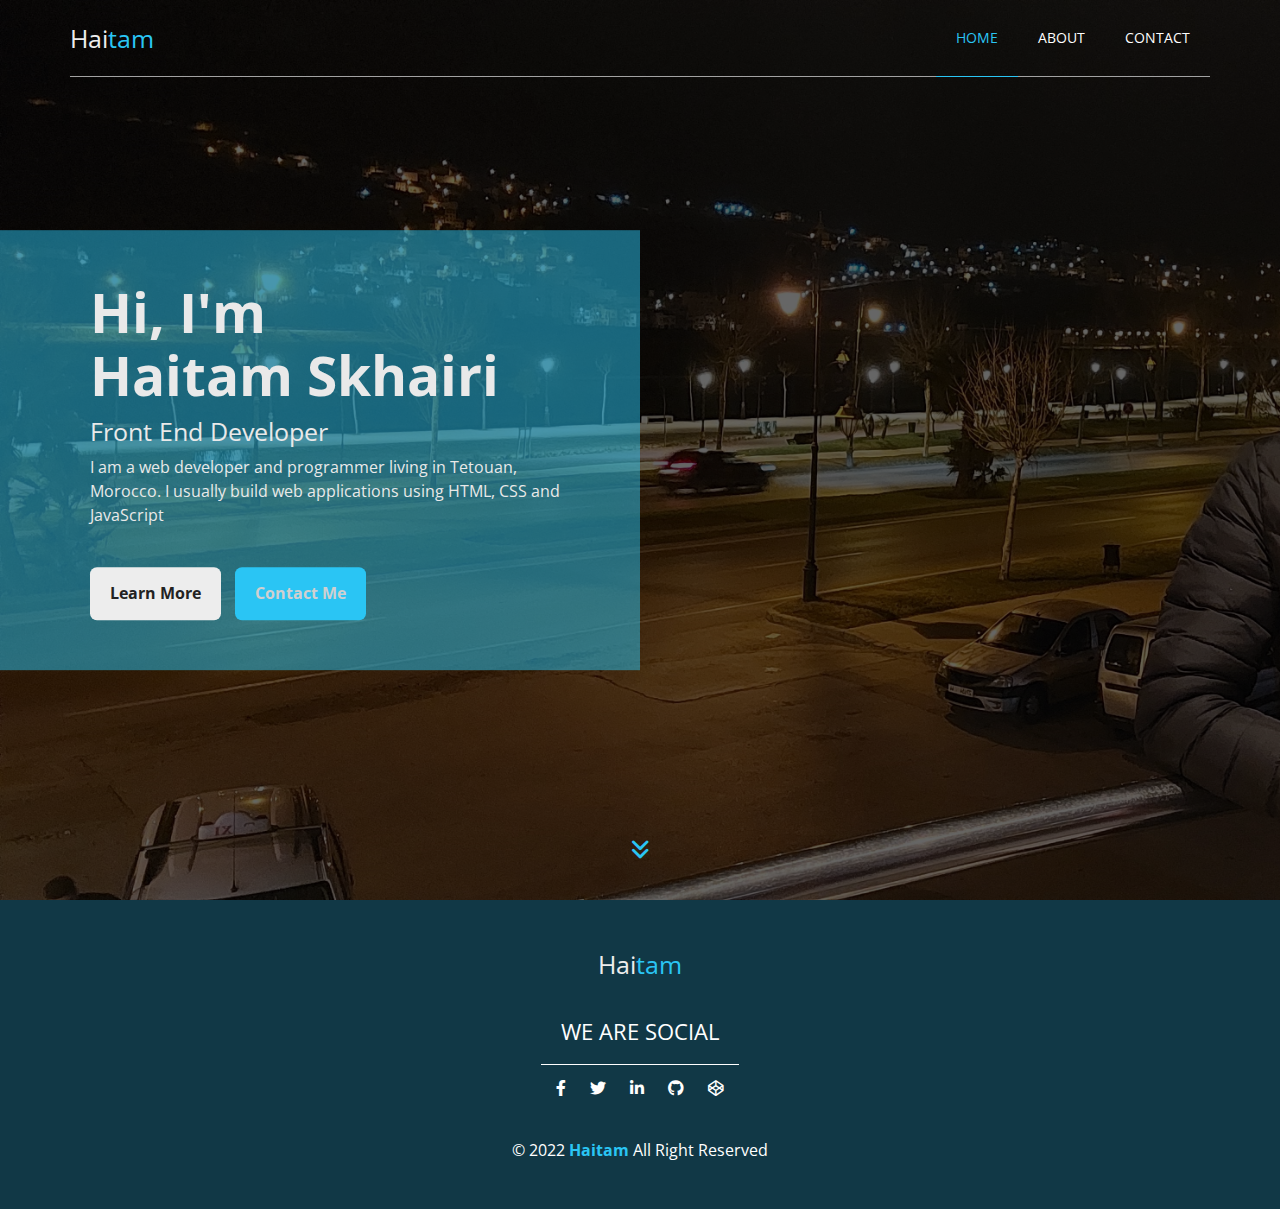
<file: index.html>
<!DOCTYPE html>
<html lang="en">

<head>
    <meta charset="UTF-8">
    <meta http-equiv="X-UA-Compatible" content="IE=edge">
    <meta name="viewport" content="width=device-width, initial-scale=1.0">
    <meta name="description" content="Haitam Skhairi - Portfolio">
    <!-- This is Main Kasper css file -->
    <link rel="stylesheet" href="css/style.css">
    <!-- Rander all elements normaly -->
    <link rel="stylesheet" href="css/normalize.css">
    <!-- This is font awesome css -->
    <link rel="stylesheet" href="css/all.min.css">
    <!-- Google Fonts -->
    <link rel="preconnect" href="https://fonts.googleapis.com">
    <link rel="preconnect" href="https://fonts.gstatic.com" crossorigin>
    <link rel="stylesheet"
        href="https://fonts.googleapis.com/css2?family=Open+Sans:wght@300;400;500;600;700;800&family=Work+Sans:wght@200;300;400;500;600;700;800&display=swap">
    <title>Haitam Skhairi</title>
</head>

<body>

    <!-- Scrolling Button -->
    <button class="button-scroll-top"></button>
    <!-- Start Header -->
    <div class="header">
        <div class="container">

            <a class="logo" href="./index.html">Hai<span>tam</span></a>

            <nav>
                <i class="fas fa-bars toggle-icon"></i>
                <ul class="links">
                    <li><a class="home active" href="./index.html">Home</a></li>
                    <li><a href="./about.html">About</a></li>
                    <li><a href="./contact.html">Contact</a></li>
                </ul>
            </nav>

            <!-- Toggel Menu -->

            <div class="toggle-menu">
                <ul>
                    <li><a href="./index.html">Home</a></li>
                    <li><a href="./about.html">About</a></li>
                    <li><a href="./contact.html">Contact</a></li>
                </ul>
            </div>

        </div>
    </div>
    <!-- End Header -->

    <!-- Start Landing -->
    <div class="landing">
        <div class="overly"></div>
        <div class="text">
            <div class="content">
                <h1>Hi, I'm<br>Haitam Skhairi</h1>
                <h2>Front End Developer</h2>
                <p>I am a web developer and programmer living in Tetouan, Morocco. I usually build web applications
                    using HTML, CSS and JavaScript</p>
                <div class="buttons">
                    <span>
                        <a href="./about.html">Learn More</a>
                    </span>
                    <span>
                        <a href="./contact.html">Contact Me</a>
                    </span>
                </div>
            </div>
        </div>

        <a href="#footer" class="go-down" name="Move Down">
            <i class="fas fa-angle-double-down fa-2x"></i>
        </a>
    </div>
    <!-- End Landing -->

    <!-- Start Footer -->
    <div class="footer overly" id="footer">
        <div class="container">
            <div class="logo"><a class="logo" href="./index.html">Hai<span>tam</span></a></div>
            <p>we are social</p>
            <ul class="icons">
                <li>
                    <a href="https://www.facebook.com/haitam.skhairi" target="_blank">
                        <i class="fab fa-facebook-f"></i>
                    </a>
                </li>
                <li>
                    <a href="https://twitter.com/skhairi_haitam" target="_blank">
                        <i class="fab fa-twitter"></i>
                    </a>
                </li>
                <li>
                    <a href="https://www.linkedin.com/in/haitam-skhairi/" target="_blank">
                        <i class="fa-brands fa-linkedin-in"></i>
                    </a>
                </li>
                <li>
                    <a href="https://github.com/haitam-skhairi" target="_blank">
                        <i class="fa-brands fa-github"></i>
                    </a>
                </li>
                <li>
                    <a href="https://codepen.io/haitam-skhairi-the-scripter" target="_blank">
                        <i class="fa-brands fa-codepen"></i>
                    </a>
                </li>
            </ul>
            <p>
                &copy; 2022 <a href="./index.html" target="">Haitam</a>
                All Right
                Reserved
            </p>
        </div>
    </div>
    <!-- Start Footer -->
    <script src="main.js"></script>
</body>

</html>
</file>
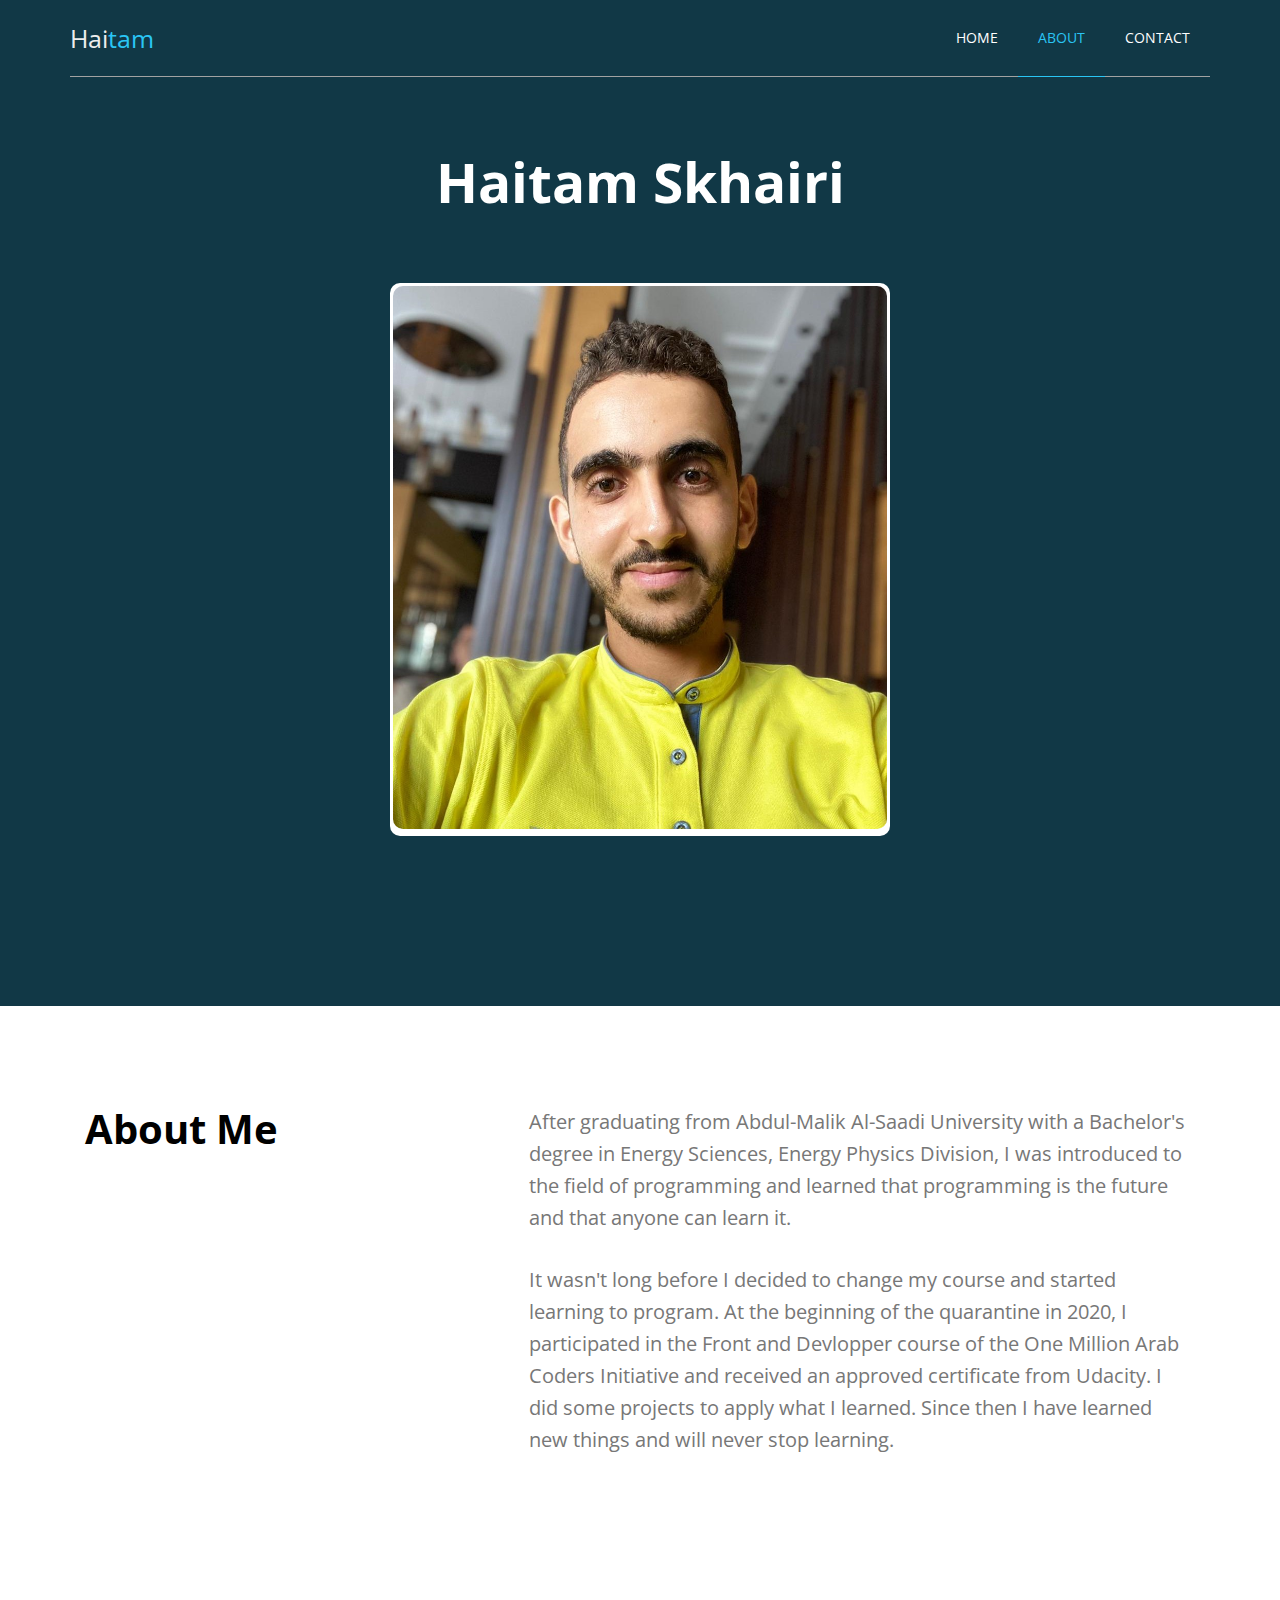
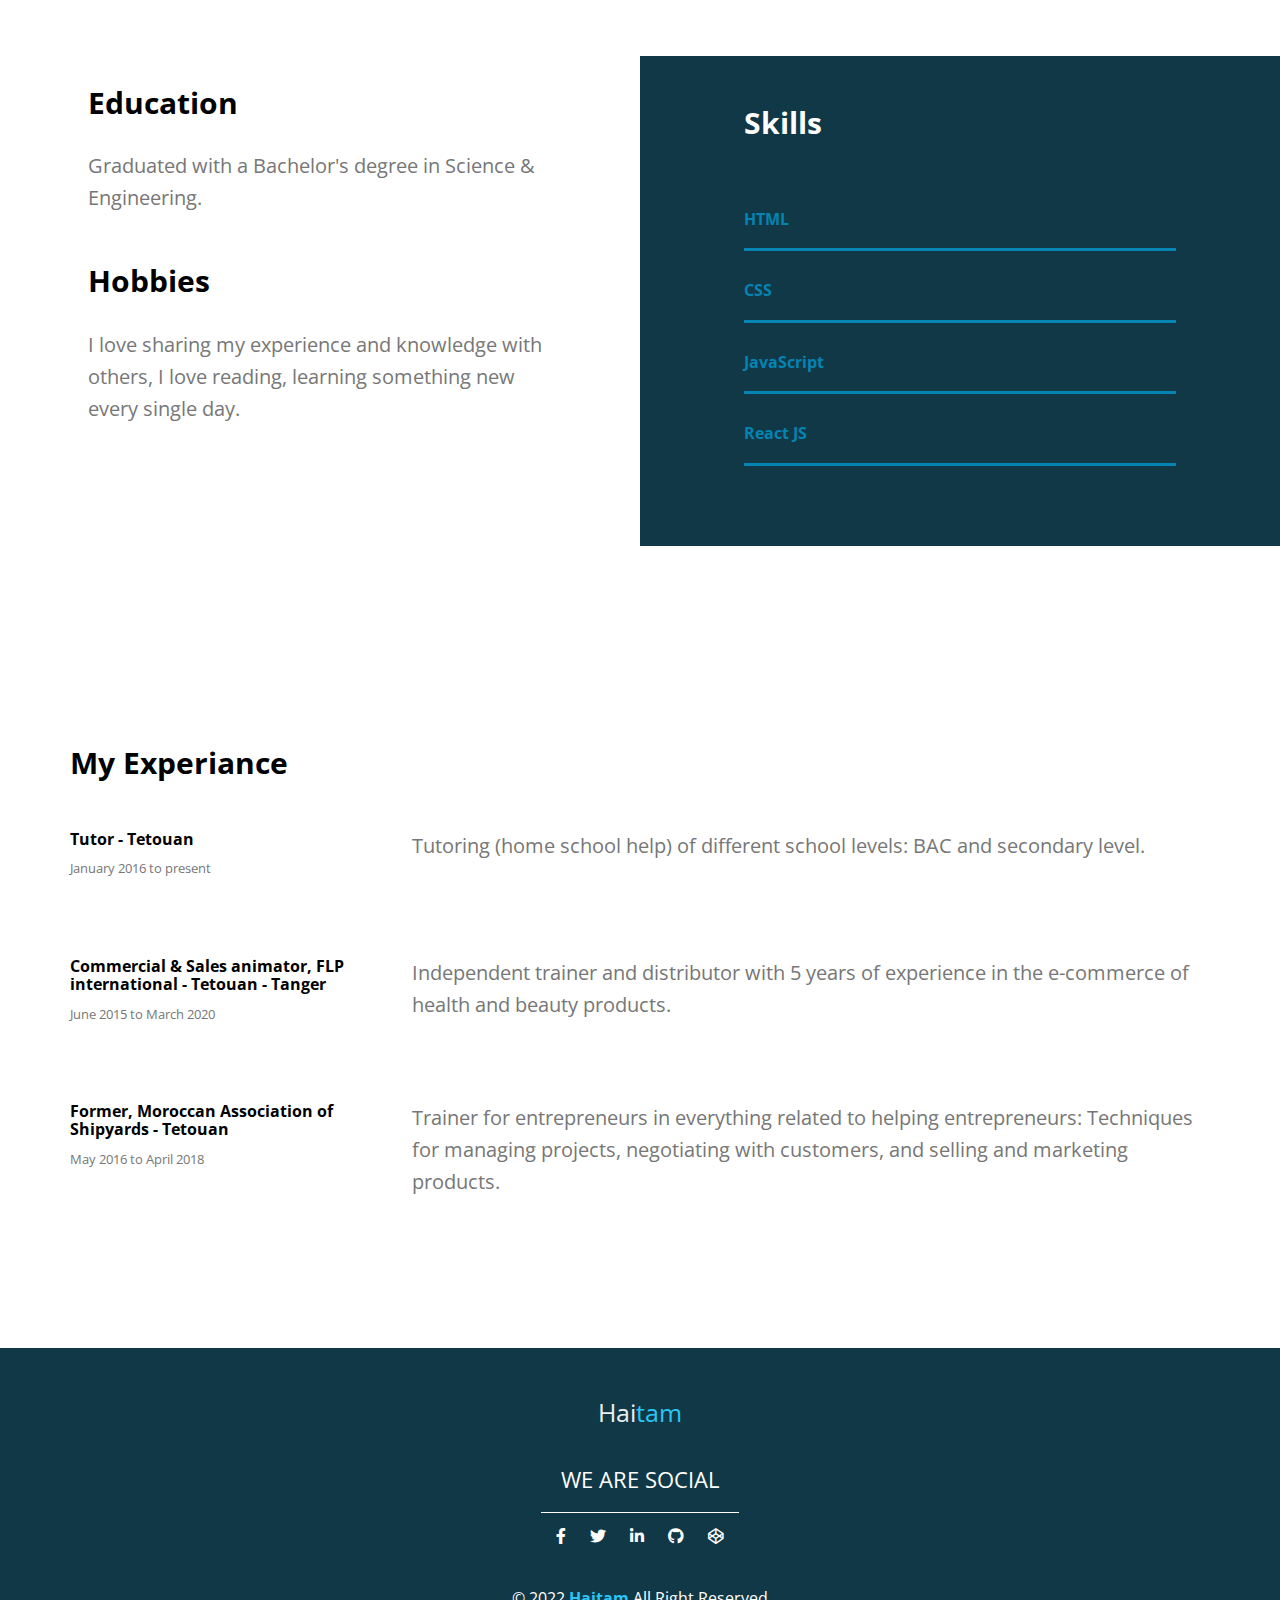
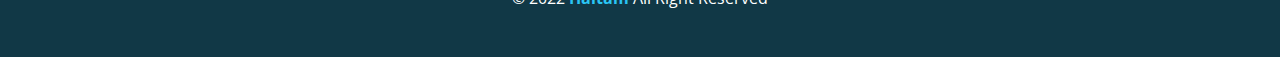
<file: about.html>
<!DOCTYPE html>
<html lang="en">

<head>
    <meta charset="UTF-8">
    <meta http-equiv="X-UA-Compatible" content="IE=edge">
    <meta name="viewport" content="width=device-width, initial-scale=1.0">
    <meta name="description" content="Haitam Skhairi - Portfolio">
    <!-- This is Main Kasper css file -->
    <link rel="stylesheet" href="css/style.css">
    <link rel="stylesheet" href="css/about.css">
    <!-- Rander all elements normaly -->
    <link rel="stylesheet" href="css/normalize.css">
    <!-- This is font awesome css -->
    <link rel="stylesheet" href="css/all.min.css">
    <!-- Google Fonts -->
    <link rel="preconnect" href="https://fonts.googleapis.com">
    <link rel="preconnect" href="https://fonts.gstatic.com" crossorigin>
    <link rel="stylesheet"
        href="https://fonts.googleapis.com/css2?family=Open+Sans:wght@300;400;500;600;700;800&family=Work+Sans:wght@200;300;400;500;600;700;800&display=swap">
    <title>Haitam Skhairi</title>
</head>

<body>

    <!-- Scrolling Button -->
    <button class="button-scroll-top"></button>
    <!-- Start Header -->
    <div class="header">
        <div class="container">

            <a class="logo" href="./index.html">Hai<span>tam</span></a>

            <nav>
                <i class="fas fa-bars toggle-icon"></i>
                <ul class="links">
                    <li><a class="home" href="./index.html">Home</a></li>
                    <li><a class="active" href="./about.html">About</a></li>
                    <li><a href="./contact.html">Contact</a></li>
                </ul>
            </nav>

            <!-- Toggel Menu -->

            <div class="toggle-menu">
                <ul>
                    <li><a href="./index.html">Home</a></li>
                    <li><a href="./about.html">About</a></li>
                    <li><a href="./contact.html">Contact</a></li>
                </ul>
            </div>

        </div>
    </div>
    <!-- End Header -->

    <!-- Start Landing About Page -->
    <div class="landing-about">

        <div class="container">
            <h1>Haitam Skhairi</h1>
            <div class="image">
                <img src="./images/haitam.about.jpg" alt="haitam-about">
            </div>
        </div>

    </div>
    <!-- End Landing About Page -->

    <!-- Start About -->
    <div class="about">

        <div class="container">
            <h2>About Me</h2>
            <div class="content">
                <p>
                    After graduating from Abdul-Malik Al-Saadi University with a Bachelor's degree in Energy Sciences,
                    Energy Physics Division, I was introduced to the field of programming and learned that programming
                    is the future and that anyone can learn it.
                </p>
                <p>
                    It wasn't long before I decided to change my course and started learning to program.
                    At the beginning of the quarantine in 2020, I participated in the Front and Devlopper course of the
                    One Million Arab Coders Initiative and received an approved certificate from Udacity.
                    I did some projects to apply what I learned.
                    Since then I have learned new things and will never stop learning.
                </p>
            </div>
        </div>

    </div>
    <!-- End About -->

    <!-- Start About Me  -->

    <div class="about-me">

        <!-- Start Knowledge : Education & Hobbies -->

        <div class="knowledge">

            <div class="box">

                <div class="education">

                    <h2>Education</h2>
                    <div class="content">
                        <p>
                            Graduated with a Bachelor's degree in Science & Engineering.
                        </p>
                    </div>

                </div>

                <div class="hobbies">

                    <h2>Hobbies</h2>
                    <div class="content">
                        <p>
                            I love sharing my experience and knowledge with others,
                            I love reading, learning something new
                            every single day.
                        </p>
                    </div>

                </div>
            </div>

        </div>

        <!-- End Knowledge : Education & Hobbies -->

        <!-- Start Skills -->

        <div class="skills">

            <div class="box">

                <h2>Skills</h2>

                <div class="prog-holder">
                    <h4>HTML</h4>
                    <div class="prog">
                        <span style="width: 0" data-width="80%"></span>
                    </div>
                </div>

                <div class="prog-holder">
                    <h4>CSS</h4>
                    <div class="prog">
                        <span style="width: 0" data-width="85%"></span>
                    </div>
                </div>

                <div class="prog-holder">
                    <h4>JavaScript</h4>
                    <div class="prog">
                        <span style="width: 0" data-width="60%"></span>
                    </div>
                </div>

                <div class="prog-holder">
                    <h4>React JS</h4>
                    <div class="prog">
                        <span style="width: 0" data-width="50%"></span>
                    </div>
                </div>
            </div>

        </div>

        <!-- End Skills -->
    </div>

    <!-- End About Me -->

    <!-- Start My Experience -->

    <div class="experiance">

        <div class="container">

            <h2>My Experiance</h2>

            <div class="box">

                <div class="title">
                    <h4>Tutor - Tetouan</h4>
                    <span>January 2016 to present</span>
                </div>
                <div class="content">
                    <p>
                        Tutoring (home school help) of different school levels:
                        BAC and secondary level.
                    </p>
                </div>

            </div>

            <div class="box">

                <div class="title">
                    <h4>Commercial & Sales animator, FLP international - Tetouan - Tanger</h4>
                    <span>June 2015 to March 2020</span>
                </div>

                <div class="content">
                    <p>
                        Independent trainer and distributor with 5 years of
                        experience in the e-commerce of health and beauty products.
                    </p>
                </div>

            </div>

            <div class="box">


                <div class="title">
                    <h4>Former, Moroccan Association of Shipyards - Tetouan</h4>
                    <span>May 2016 to April 2018</span>
                </div>

                <div class="content">
                    <p>
                        Trainer for entrepreneurs in everything related to helping entrepreneurs: Techniques for
                        managing projects, negotiating with customers, and selling and marketing products.
                    </p>
                </div>

            </div>

        </div>

    </div>

    <!-- End My Experience -->

    <!-- Start Footer -->
    <div class="footer overly" id="footer">
        <div class="container">
            <div class="logo"><a class="logo" href="./index.html">Hai<span>tam</span></a></div>
            <p>we are social</p>
            <ul class="icons">
                <li>
                    <a href="https://www.facebook.com/haitam.skhairi" target="_blank">
                        <i class="fab fa-facebook-f"></i>
                    </a>
                </li>
                <li>
                    <a href="https://twitter.com/skhairi_haitam" target="_blank">
                        <i class="fab fa-twitter"></i>
                    </a>
                </li>
                <li>
                    <a href="https://www.linkedin.com/in/haitam-skhairi/" target="_blank">
                        <i class="fa-brands fa-linkedin-in"></i>
                    </a>
                </li>
                <li>
                    <a href="https://github.com/haitam-skhairi" target="_blank">
                        <i class="fa-brands fa-github"></i>
                    </a>
                </li>
                <li>
                    <a href="https://codepen.io/haitam-skhairi-the-scripter" target="_blank">
                        <i class="fa-brands fa-codepen"></i>
                    </a>
                </li>
            </ul>
            <p>
                &copy; 2022 <a href="./index.html" target="">Haitam</a>
                All Right
                Reserved
            </p>
        </div>
    </div>
    <!-- Start Footer -->
    <script src="main.js"></script>
</body>

</html>
</file>
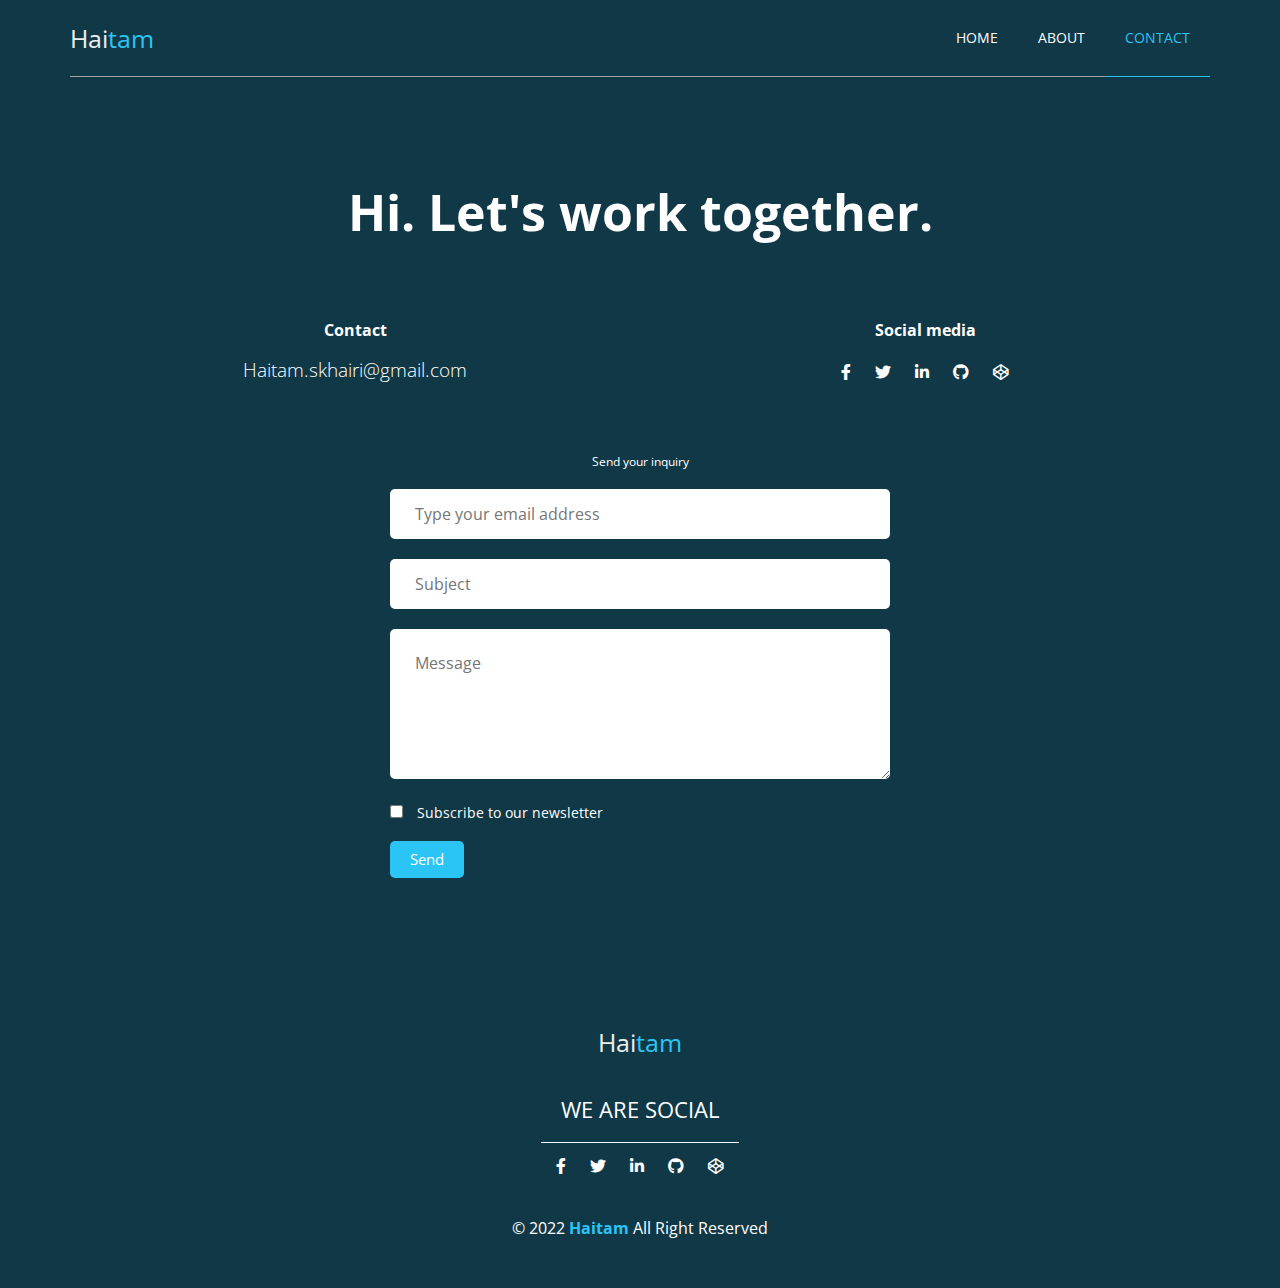
<file: contact.html>
<!DOCTYPE html>
<html lang="en">

<head>
    <meta charset="UTF-8">
    <meta http-equiv="X-UA-Compatible" content="IE=edge">
    <meta name="viewport" content="width=device-width, initial-scale=1.0">
    <meta name="description" content="Haitam Skhairi - Portfolio">
    <!-- This is Main Kasper css file -->
    <link rel="stylesheet" href="css/style.css">
    <link rel="stylesheet" href="css/contact.css">
    <!-- Rander all elements normaly -->
    <link rel="stylesheet" href="css/normalize.css">
    <!-- This is font awesome css -->
    <link rel="stylesheet" href="css/all.min.css">
    <!-- Google Fonts -->
    <link rel="preconnect" href="https://fonts.googleapis.com">
    <link rel="preconnect" href="https://fonts.gstatic.com" crossorigin>
    <link rel="stylesheet"
        href="https://fonts.googleapis.com/css2?family=Open+Sans:wght@300;400;500;600;700;800&family=Work+Sans:wght@200;300;400;500;600;700;800&display=swap">
    <title>Haitam Skhairi</title>
</head>

<body>

    <!-- Scrolling Button -->
    <button class="button-scroll-top"></button>
    <!-- Start Header -->
    <div class="header">
        <div class="container">

            <a class="logo" href="./index.html">Hai<span>tam</span></a>

            <nav>
                <i class="fas fa-bars toggle-icon"></i>
                <ul class="links">
                    <li><a class="home" href="./index.html">Home</a></li>
                    <li><a href="./about.html">About</a></li>
                    <li><a class="active" href="./contact.html">Contact</a></li>
                </ul>
            </nav>

            <!-- Toggel Menu -->

            <div class="toggle-menu">
                <ul>
                    <li><a href="./index.html">Home</a></li>
                    <li><a href="./about.html">About</a></li>
                    <li><a href="./contact.html">Contact</a></li>
                </ul>
            </div>

        </div>
    </div>
    <!-- End Header -->

    <!-- Start Contact Us -->
    <div class="contact">
        <div class="container">
            <div class="content">

                <h1>Hi. Let's work together.</h1>

                <div class="info">

                    <div class="mail">
                        <h4>Contact</h4>
                        <h3>
                            <a href="mailto:haitam.skhairi@gmail.com?subject=contact">Haitam.skhairi@gmail.com</a>
                        </h3>
                    </div>

                    <div class="social">
                        <h4>Social media</h4>
                        <ul class="icons">
                            <li>
                                <a href="https://www.facebook.com/haitam.skhairi" target="_blank">
                                    <i class="fab fa-facebook-f"></i>
                                </a>
                            </li>
                            <li>
                                <a href="https://twitter.com/skhairi_haitam" target="_blank">
                                    <i class="fab fa-twitter"></i>
                                </a>
                            </li>
                            <li>
                                <a href="https://www.linkedin.com/in/haitam-skhairi/" target="_blank">
                                    <i class="fa-brands fa-linkedin-in"></i>
                                </a>
                            </li>
                            <li>
                                <a href="https://github.com/haitam-skhairi" target="_blank">
                                    <i class="fa-brands fa-github"></i>
                                </a>
                            </li>
                            <li>
                                <a href="https://codepen.io/haitam-skhairi-the-scripter" target="_blank">
                                    <i class="fa-brands fa-codepen"></i>
                                </a>
                            </li>
                        </ul>
                    </div>

                </div>

                <p>Send your inquiry</p>

                <form action="" method="get">

                    <div class="user">
                        <input type="email" name="email" id="" placeholder="Type your email address" required>
                    </div>

                    <div class="user">
                        <input type="text" name="text" id="" placeholder="Subject" required>
                    </div>

                    <div class="user">
                        <textarea name="message" id="" placeholder="Message" required></textarea>
                    </div>

                    <div class="checkbox">
                        <input type="checkbox" name="checked">
                        <label for="">Subscribe to our newsletter</label>
                    </div>

                    <div class="submit">
                        <input type="submit" value="Send">
                    </div>

                </form>

            </div>
        </div>
    </div>
    <!-- End Contact Us -->


    <!-- Start Footer -->
    <div class="footer" id="footer">
        <div class="container">
            <div class="logo"><a class="logo" href="./index.html">Hai<span>tam</span></a></div>
            <p>we are social</p>
            <ul class="icons">
                <li>
                    <a href="https://www.facebook.com/haitam.skhairi" target="_blank">
                        <i class="fab fa-facebook-f"></i>
                    </a>
                </li>
                <li>
                    <a href="https://twitter.com/skhairi_haitam" target="_blank">
                        <i class="fab fa-twitter"></i>
                    </a>
                </li>
                <li>
                    <a href="https://www.linkedin.com/in/haitam-skhairi/" target="_blank">
                        <i class="fa-brands fa-linkedin-in"></i>
                    </a>
                </li>
                <li>
                    <a href="https://github.com/haitam-skhairi" target="_blank">
                        <i class="fa-brands fa-github"></i>
                    </a>
                </li>
                <li>
                    <a href="https://codepen.io/haitam-skhairi-the-scripter" target="_blank">
                        <i class="fa-brands fa-codepen"></i>
                    </a>
                </li>
            </ul>
            <p>
                &copy; 2022 <a href="./index.html" target="">Haitam</a>
                All Right
                Reserved
            </p>
        </div>
    </div>
    <!-- Start Footer -->
    <script src="main.js"></script>
</body>

</html>
</file>
<file: css/style.css>
/* Start Variables */
:root {
  --main-color: #2ac5f4;
  --transparent-color: rgba(42, 197, 244, 0.5);
  --padding-section: 100px;
}

/* End Variables */

/* Start Window Style */

html {
  scroll-behavior: smooth
}

.button-scroll-top {
  width: 30px;
  height: 30px;
  padding: 10px;
  background-color: #0c3c4b;
  color: #ececec;
  border: 2px solid #ececec;
  border-radius: 4px;
  position: fixed;
  z-index: 3;
  bottom: 20px;
  right: 20px;
  cursor: pointer;
  display: none;
}

.button-scroll-top::before {
  content: '';
  position: absolute;
  left: 50%;
  top: 50%;
  transform: translate(-50%, -20%) rotateZ(-45deg);
  width: 10px;
  height: 10px;
  border: 3px solid white;
  border-bottom-color: transparent;
  border-left-color: transparent
}

.button-scroll-top.show {
  display: block;
}

/* End Window Style */

/* Start Component */

li {
  list-style: none;
}

a {
  text-decoration: none;
}

.overly {
  position: absolute;
  top: 0;
  left: 0;
  width: 100%;
  height: 100%;
  background-color: rgb(0 0 0 / 60%);
}

/* End Component */

/* Start Globales Rules */

* {
  box-sizing: border-box;
  --webkit-box-sizing: border-box;
  --moz-box-sizing: border-box;
  padding: 0;
  margin: 0;
}

body {
  margin-bottom: 500px;
  font-family: "Open Sans", sans-serif;
}

.container {
  padding-left: 15px;
  padding-right: 15px;
  margin-left: auto;
  margin-right: auto;
}

/* End Globale Rules */

/* Start Responsive Design */

@media (min-width: 768px) {
  /* Small Screens */
  .container {
    max-width: 735px;
  }
}

@media (min-width: 992px) {
  /* Medium Screens */
  .container {
    max-width: 970px;
  }
}

@media (min-width: 1200px) {
  /* big Screens */
  .container {
    max-width: 1170px;
  }
}

/* End Responsive Design */

/* Start Header */

.header {
  position: absolute;
  left: 0;
  width: 100%;
  z-index: 2;
}

.header .container {
  position: relative;
  display: flex;
  justify-content: space-between;
  align-items: center;
}

@media (max-width: 768px) {
  .header .container {
    padding: 20px 15px;
  }
}

.header .container::after {
  content: "";
  position: absolute;
  height: 1px;
  width: calc(100% - 30px);
  left: 15px;
  bottom: 0;
  background-color: #a2a2a2;
}

.header .logo {
  color: #ededed;
  text-decoration: none;
  font-size: 25px;
}

.header .logo span {
  color: var(--main-color);
}

.header nav {
  display: flex;
  justify-content: flex-end;
}

.header nav .toggle-icon {
  color: #fff;
  font-size: 22px;
  transition: .3s;
}

.header nav .toggle-icon:hover,
.header nav .toggle-icon.active {
  color: var(--main-color);
  transform: scale(1.1);
}

@media (min-width: 768px) {
  .header nav .toggle-icon {
    display: none;
  }
}

.header nav .links {
  display: flex;
}

.header nav .links li a {
  display: block;
  text-transform: uppercase;
  text-decoration: none;
  font-size: 14px;
  padding: 30px 20px;
  color: #ffffff;
}

@media (max-width: 768px) {
  .header nav .links {
    display: none;
  }
}

.header nav .links li a.active,
.header nav .links li a:hover {
  position: relative;
  z-index: 2;
  color: var(--main-color);
  border-bottom: 1px solid var(--main-color);
}

/* Start Toggle Menu */

.header .toggle-menu {
  padding: 10px;
  position: fixed;
  top: 80px;
  right: 0;
  width: 200px;
  height: calc(100vh - 90px);
  background-color: rgba(3, 121, 158, 0.7);
  transform: translateX(100%);
  transition: .5s;
}

@media (min-width: 768px) {
  .header .toggle-menu {
    display: none;
  }
}

.header .toggle-menu.open {
  transform: translateX(0);
}

.header .toggle-menu li {
  border-bottom: 1px solid #777;
  margin: 5px;
}

.header .toggle-menu li a {
  display: block;
  text-decoration: none;
  text-transform: uppercase;
  font-size: 14px;
  padding: 10px 20px;
  color: #fff;
  transition: .3s;
}

.header .toggle-menu li a:hover {
  margin-left: 10px;
  font-weight: bold;
  font-size: 16px;
}

/* Start Toggle Menu */
/* End Header */

/* Start Landing */

.landing {
  position: relative;
  color: #e9e9e9;
  background-image: url("../images/haitam-portfolio.jpg");
  background-size: cover;
  background-attachment: fixed;
  background-position: left top;
  height: 100vh;
}

.landing .text {
  display: flex;
  justify-content: flex-end;
  width: 50%;
  padding: 50px;
  position: absolute;
  left: 0;
  top: 50%;
  transform: translateY(-50%);
  background-color: var(--transparent-color);
}

.landing .text .content {
  max-width: 500px;
}

@media (max-width: 767px) {
  .landing .text {
    width: 100%;
  }
  .landing .text .content {
    max-width: 100%;
  }
}

.landing .text .content h1 {
  margin: 0 0 10px;
  font-size: 55px;
  font-weight: bold;
}

.landing .text .content h2 {
  margin: 0 0 10px;
  font-size: 25px;
  font-weight: normal;
}

.landing .text .content p {
  margin: 0 0 40px;
  font-size: 16px;
  line-height: 1.5;
}

@media (max-width: 767px) {
  .landing .text .content h1 {
    margin-bottom: 5px;
    font-size: 40px;
  }
  .landing .text .content h2 {
    margin-bottom: 5px;
    font-size: 20px;
  }
  .landing .text .content p {
    margin-bottom: 30px;
    font-size: 15px;
    line-height: 1.3;
  }
}

.landing .text .content .buttons span {
  display: inline-block;
  font-weight: bold;
  cursor: pointer;
}

.landing .text .content .buttons span a {
  text-decoration: none;
  padding: 17px 20px;
  border-radius: 7px;
  transition: .3s;
  display: block;
}

.landing .text .content .buttons span:first-child a {
  margin-right: 10px;
  color: #222;
  background-color: #ededed;
}
.landing .text .content .buttons span:first-child:hover a {
  background-color: #c3c3c3;
}
@media (max-width: 767px) {
  .landing .text .content .buttons span {
    font-size: 13px;
    padding: 12px 8px;
    border-radius: 5px;
  }
  .landing .text .content .buttons span:first-child a {
    margin-right: 0;
  }
}
.landing .text .content .buttons span:last-child a {
  color: #d0d0d0;
  background-color: var(--main-color);
}
.landing .text .content .buttons span:last-child:hover a {
  background-color: #209abf;
}
.landing .change-background {
  position: absolute;
  top: 50%;
  transform: translateY(-50%);
}
@media (max-width: 767px) {
  .landing .change-background {
    font-size: 1.5em;
  }
}

.landing .go-down {
  color: var(--main-color);
  position: absolute;
  bottom: 40px;
  left: 50%;
  transform: translateX(-50%);
}
.landing .go-down i {
  font-size: 22px;
  animation: bouncing 1.5s infinite;
}

/* End Landing */

/* Start Footer */

.footer {
  padding-top: calc(var(--padding-section) / 2);
  padding-bottom: calc(var(--padding-section) / 2);
  background-color: #113846;
  background-size: cover;
  text-align: center;
  position: relative;
}
.footer .container {
  color: #ffffff;
  position: relative;
}
.footer .logo {
  color: #ededed;
  text-decoration: none;
  font-size: 25px;
}
.footer .logo span {
  color: var(--main-color);
}
.footer p:first-of-type {
  width: fit-content;
  font-size: 22px;
  text-transform: uppercase;
  margin: auto;
  margin-top: 20px;
  padding: 20px;
  border-bottom: 1px solid #ffffff;
}
.icons {
  margin-top: 10px;
}
.icons li {
  display: inline-block;
}
.icons a {
  text-decoration: none;
  color: #fff;
  margin: 0 5px;
}
.icons i {
  padding: 5px;
}
.footer p:last-of-type {
  margin-top: 40px;
}
.footer p:last-of-type a {
  text-decoration: none;
  font-weight: bold;
  color: var(--main-color);
}

/* End Footer */

/* Animation */

@keyframes bouncing {
  0%,
  10%,
  20%,
  40%,
  50%,
  80%,
  100% {
      transform: translateY(0);
  }
  30%,
  60% {
      transform: translateY(-15px);
  }
}
</file>
<file: css/about.css>
/* Start Landing About Page */

.landing-about {
    background-color: #113846;
    padding: 150px 0 var(--padding-section);
}

.landing-about h1 {
    text-align: center;
    color: white;
    margin: 0;
    font-size: 55px;
}

.landing-about .image {
    max-width: 500px;
    border-radius: 10px;
    padding: 3px;
    background-color: white;
    margin: 70px auto;
}

.landing-about .image img {
    width: 100%;
    height: 100%;
    border-radius: 10px;
}
/* End Landing About Page */

/* Start About */

.about {
    position: relative;
    padding: var(--padding-section) 0px;
}

.about .container {
    padding: 0 30px;
    display: flex;
}

.about h2 {
    width: 40%;
    font-size: 40px;
    margin-bottom: 30px;
}
.about .content {
    width: 60%;
}
.about .content p {
    font-size: 20px;
    line-height: 1.6;
    color: #777;
}

.about .content p:first-child {
    margin-bottom: 30px;
}

@media (max-width: 768px) {
    .about .container {
        flex-direction: column;
    }
    .about h2,
    .about .content {
        width: 100%;
    }
}

/* End About */

/*  Start About Me */

.about-me {
    display: flex;
    padding: var(--padding-section) 0;
}

@media (max-width: 768px) {
    .about-me {
        flex-direction: column;
        padding-top: 0;
        padding-bottom: 0;
    }
}

.about-me h2 {
    font-size: 30px;
    margin-bottom: 30px;
}

.about-me .knowledge,
.about-me .skills {
    width: 50%;
    padding: 30px;
}

@media (max-width: 768px) {
    .about-me .knowledge {
        width: 100%;
    }
}

.about-me .box {
    width: 80%;
    margin: 0 auto;
}

@media (max-width: 768px) {
    .about-me .box {
        width: 100%;
    }
}

.about-me .knowledge .education,
.about-me .knowledge .hobbies {
    margin-bottom: 50px;
}

.about-me .knowledge p {
    font-size: 20px;
    line-height: 1.6;
    color: #777;
}

.about-me .skills {
    background-color: #113846;
    padding: 50px;
}

@media (max-width: 768px) {
    .about-me .skills {
        width: 100%;
    }
}

.about-me .skills h2 {
    color: #fff;
    margin-bottom: 70px;
}

.about-me .skills .prog-holder {
    margin-bottom: 30px;
}
.about-me .skills .prog-holder h4 {
    color: #0484b3;
    margin-bottom: 20px;
}
.about-me .skills .prog-holder .prog {
    position: relative;
    height: 3px;
    width: 100%;
    background-color: #0484b3;
}

.about-me .skills .prog-holder .prog span {
    position: absolute;
    left: 0;
    top: 0;
    display: inline-block;
    height: 3px;
    background-color: var(--main-color);
    transition: .5s;
}

.about-me .skills .prog-holder .prog span::after {
    content: attr(data-width);
    position: absolute;
    right: -15px;
    top: -51px;
    height: 20px;
    width: 30px;
    padding: 8px;
    font-weight: bold;
    background-color: #0484b3;
    color: white;
    border-radius: 10px;
    display: none;
}

.about-me .skills .prog-holder .prog span::before {
    content: "";
    position: absolute;
    top: -15px;
    right: 0px;
    border-style: solid;
    border-width: 5px;
    border-color: #0484b3 transparent transparent;
    display: none;
}

.about-me .skills .prog-holder .prog:hover span::before,
.about-me .skills .prog-holder .prog:hover span::after {
    display: block;
}

/*  End About Me */

/* Start My Experience */

.experiance {
    position: relative;
    padding: var(--padding-section) 0;
}

.experiance h2 {
    font-size: 30px;
    margin-bottom: 50px;
}

.experiance .box {
    display: flex;
    margin-bottom: 50px;
}

@media (max-width: 768px) {
    .experiance .box {
        flex-direction: column;
    }
}

.experiance .box .title {
    width: 30%;
    margin-bottom: 30px;
    padding-right: 40px;
}

.experiance .box .title h4 {
    margin-bottom: 10px;
}

.experiance .box .title span {
    font-size: 13px;
    color: #777;
}

.experiance .box .content {
    width: 70%;
}

@media (max-width: 768px) {
    .experiance .box .title,
    .experiance .box .content {
        width: 100%;
    }
}

.experiance .box .content p {
    font-size: 20px;
    line-height: 1.6;
    color: #777;
}


/* End My Experience */
</file>
<file: css/contact.css>
.contact {
    height: 600px!;
    padding-top: 150px;
    padding-bottom: var(--padding-section);
    background-color: #113846;
    color: white
}

.contact h1 {
    text-align: center;
    font-size: 50px;
    margin-bottom: 80px;
}

.contact .info {
    display: flex;
    flex-wrap: wrap;
    margin-bottom: 30px;
}

@media (max-width: 767px) {
    .contact .info {
        flex-direction: column;
    }
}

.contact .info .mail,
.contact .info .social {
    flex: 1;
    text-align: center;
    margin-bottom: 40px;
}

.contact .info .mail h4,
.contact .info .social h4 {
    margin-bottom: 20px;
}

.contact .info .mail h3 {
    font-weight: 300;
}
.contact .info .mail h3 a {
    text-decoration: none;
    color: white;
}

.contact p {
    font-size: 12px;
    margin-bottom: 20px;
    text-align: center;
}

.contact form {
    margin: 0px auto;
    max-width: 500px;
}

.contact form .user input {
    width: 100%;
    height: 40px;
    margin-bottom: 20px;
    border-radius: 5px;
    padding: 25px;
    outline: none;
    border: none;
}

.contact form .user textarea {
    width: 100%;
    height: 150px;
    margin-bottom: 20px;
    padding: 25px;
    border-radius: 5px;
    outline: none;
    border: none;
    resize: vertical;
}

.contact form .checkbox {
    margin-bottom: 20px;
}

.contact form .checkbox label {
    font-size: 14px;
    margin-left: 10px;
}

.contact form .submit input {
    padding: 10px 20px;
    background-color: var(--main-color);
    outline: none;
    border: none;
    color: white;
    border-radius: 5px;
    font-size: 15px;
    transition: .3s;
}

.contact form .submit input:hover {
    background-color: #087da8;
}
</file>
